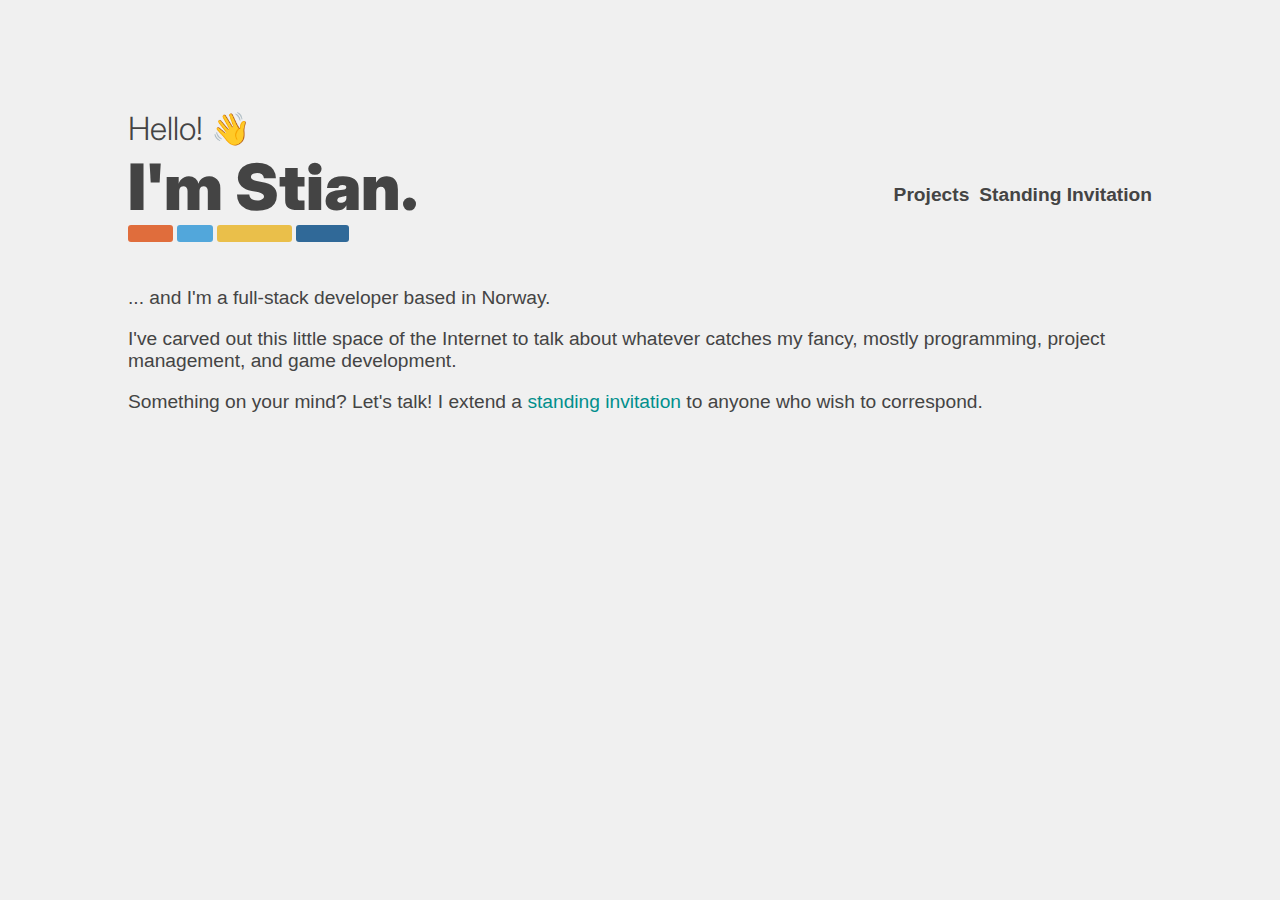
<file: index.html>
<!DOCTYPE html>
<html lang="en">
<head>
    <meta charset="UTF-8">
    <meta http-equiv="X-UA-Compatible" content="IE=edge">
    <meta name="viewport" content="width=device-width, initial-scale=1.0">
    <link rel="stylesheet" href="styles.css">
    <title>Stian Ovesen | Developer</title>
</head>
<body>
    <div class="wrap">
        <div class="flex-container" >
            <div class="header">
                <a href="/index.html" class="to-home" id="heading">
                    <h1 id="intro">Hello! 👋 </h1>
                    <h1 id="title">I'm Stian.</h1>
                </a>
            </div>
            <div class="right-menu">

                <ul class="navbar" id="navbar">
                    <!-- <li id="nav-list"><a href="./pages/about-me.html">About</a></li> -->
                    <li id="nav-list"><a href="./pages/projects.html">Projects</a></li>
                    <li id="nav-list"><a href="./pages/standing-invitation.html">Standing Invitation</a></li>
                </ul>
            </div>
        </div>
        <div class="container">
            <div class="skills-bar">
                <button class="skill" id="html">HTML</button>
                <button class="skill" id="css">CSS</button>
                <button class="skill" id="javascript">JavaScript</button>
                <button class="skill" id="python">Python</button>
            </div>
        </div>
        <div class="spacer"></div>
        <div>
            <p class="main-text">
                ... and I'm a full-stack developer based in Norway.
            </p>
            <p class="main-text">
                I've carved out this little space of the Internet to talk about whatever catches my fancy, mostly programming, project management, and game development.
            </p>
            <p class="main-text">
                <strong>Something on your mind? Let's talk!</strong> I extend a <a href="./pages/standing-invitation.html">standing invitation</a> to anyone who wish to correspond.
            </p>
        </div>



</body>
<script src="scripts.js">

</script>
</html>
</file>
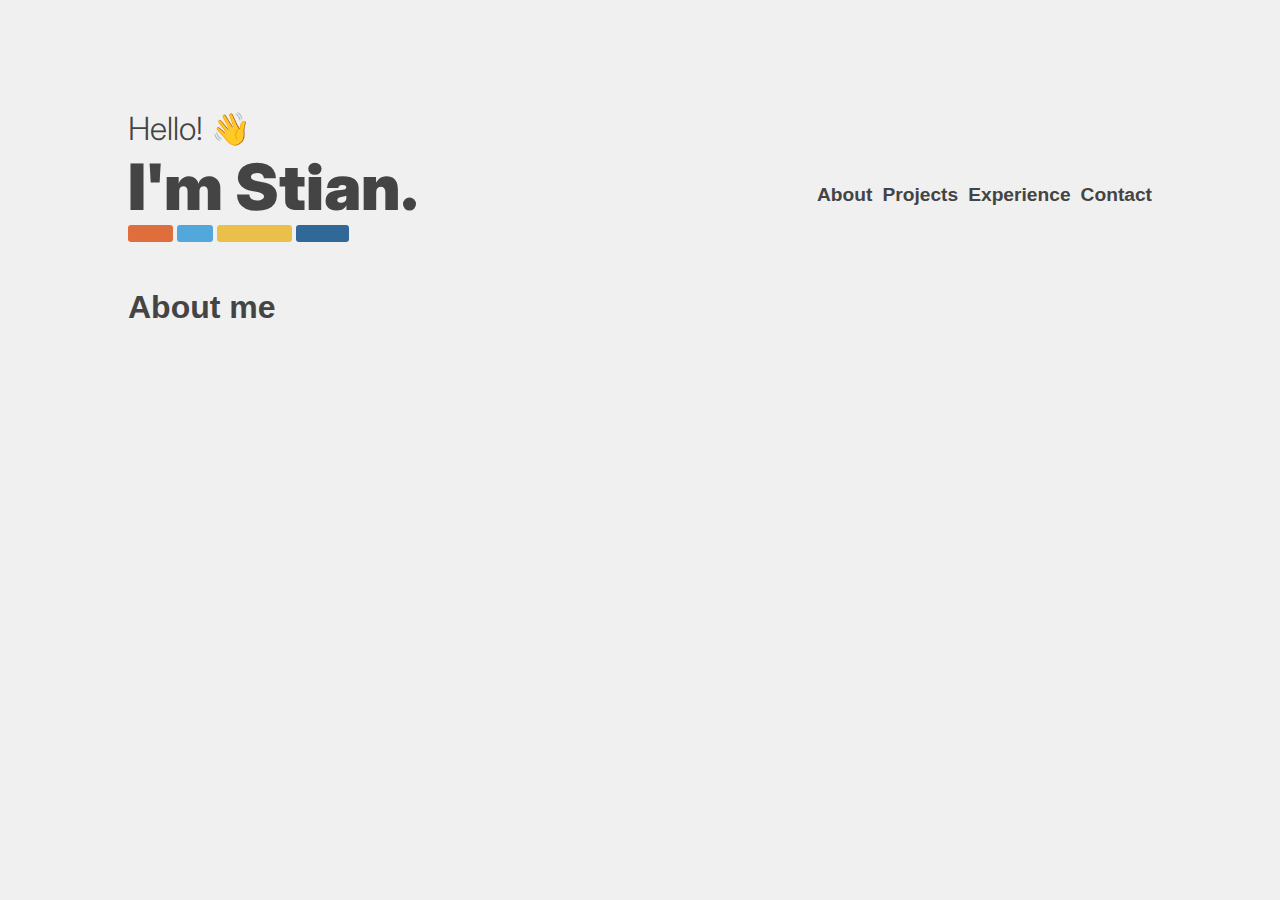
<file: about/index.html>
<!DOCTYPE html>
<html lang="en">
<head>
    <meta charset="UTF-8">
    <meta http-equiv="X-UA-Compatible" content="IE=edge">
    <meta name="viewport" content="width=device-width, initial-scale=1.0">
    <link rel="stylesheet" href="/styles.css">
    <title>Stian Ovesen | Developer</title>
</head>
<body>
    <div class="wrap">
        <div class="flex-container">
            <div class="header">
                <a href="/index/" class="to-home">
                    <h1 id="intro">Hello! 👋 </h1>
                    <h1 id="title">I'm Stian.</h1>
                </a>
            </div>
            <div class="right-menu">
                <!---
                    <button id="btn-darkmode" onclick="darkMode()">Darkmode</button>
                -->
                <ul class="navbar">
                    <li id="nav-list"><a href="/about/">About</a></li>
                    <li id="nav-list"><a href="/projects/">Projects</a></li>
                    <li id="nav-list"><a href="">Experience</a></li>
                    <li id="nav-list"><a href="">Contact</a></li>
                </ul>
            </div>
        </div>
        <div class="container">
            <div class="skills-bar">
                <button class="skill" id="html">HTML</button>
                <button class="skill" id="css">CSS</button>
                <button class="skill" id="javascript">JavaScript</button>
                <button class="skill" id="python">Python</button>
            </div>
        </div>
        <div class="spacer"></div>
        <div class="body-container">
            <h1 id="sub-title">About me</h1>
            <p>
                
        </div>
    </div>

</body>
<script src="/scripts.js">

</script>
</html>
</file>
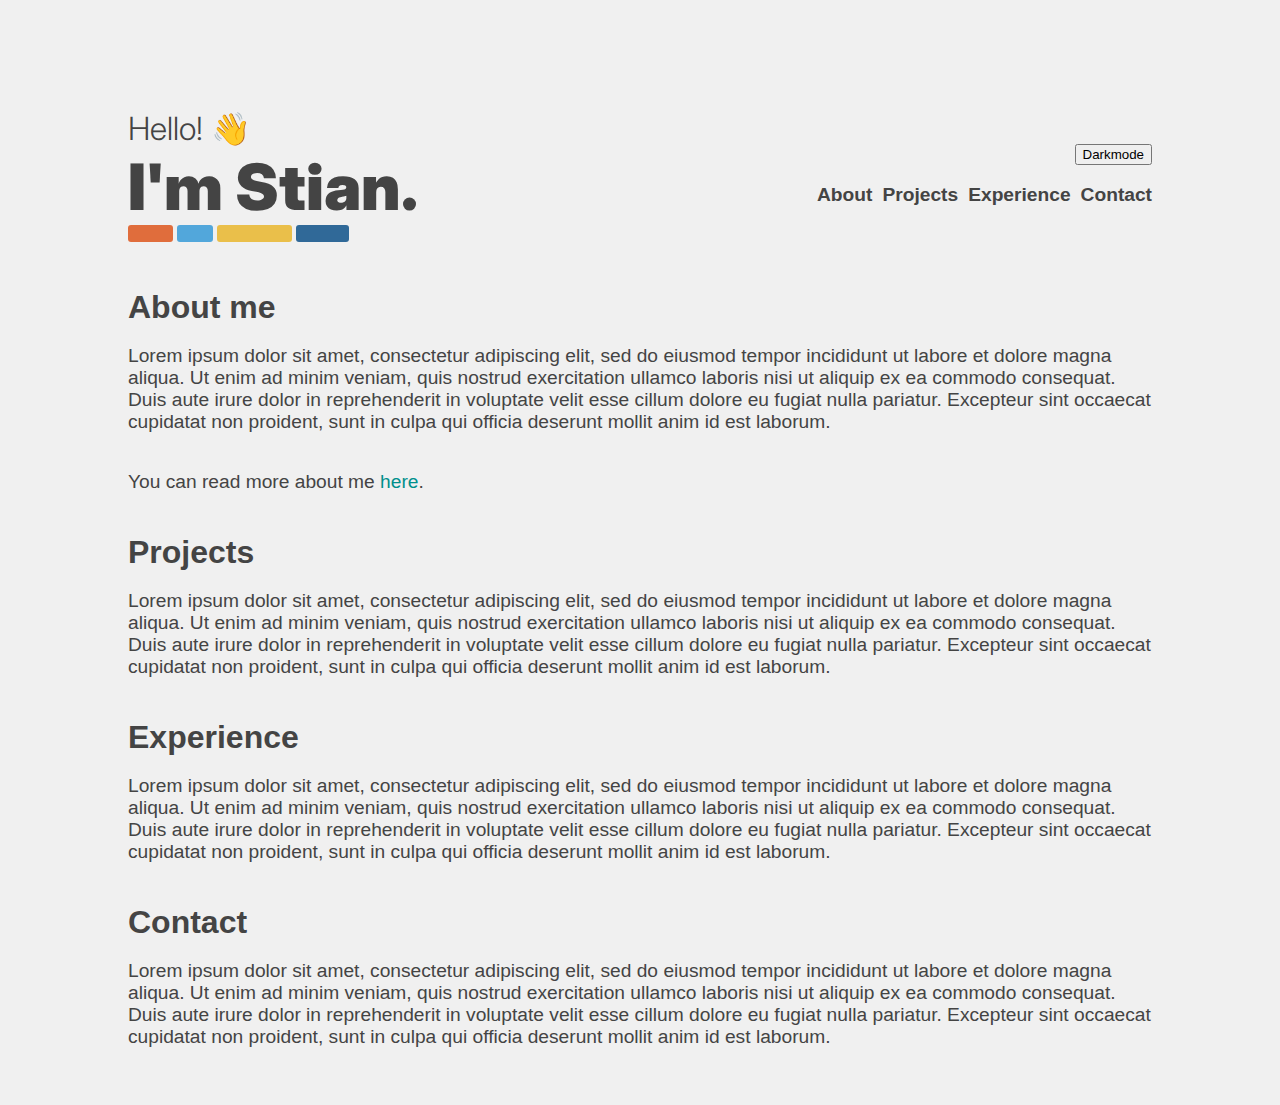
<file: index/index.html>
<!DOCTYPE html>
<html lang="en">
<head>
    <meta charset="UTF-8">
    <meta http-equiv="X-UA-Compatible" content="IE=edge">
    <meta name="viewport" content="width=device-width, initial-scale=1.0">
    <link rel="stylesheet" href="/styles.css">
    <title>Stian Ovesen | Developer</title>
</head>
<body>
    <div class="wrap">
        <div class="flex-container" >
            <div class="header">
                <a href="/index/" class="to-home" id="heading">
                    <h1 id="intro">Hello! 👋 </h1>
                    <h1 id="title">I'm Stian.</h1>
                </a>
            </div>
            <div class="right-menu">

                    <button id="btn-darkmode" onclick="darkMode()">Darkmode</button>
               

                <ul class="navbar" id="navbar">
                    <li id="nav-list"><a href="/about/">About</a></li>
                    <li id="nav-list"><a href="/projects/">Projects</a></li>
                    <li id="nav-list"><a href="">Experience</a></li>
                    <li id="nav-list"><a href="">Contact</a></li>
                </ul>
            </div>
        </div>
        <div class="container">
            <div class="skills-bar">
                <button class="skill" id="html">HTML</button>
                <button class="skill" id="css">CSS</button>
                <button class="skill" id="javascript">JavaScript</button>
                <button class="skill" id="python">Python</button>
            </div>
        </div>
        <div class="spacer"></div>
        <div class="body-container">
            <h1 id="sub-title"> About me</h1>
            <p>
                Lorem ipsum dolor sit amet, consectetur adipiscing elit, 
                sed do eiusmod tempor incididunt ut labore et dolore magna aliqua. 
                Ut enim ad minim veniam, quis nostrud exercitation ullamco laboris 
                nisi ut aliquip ex ea commodo consequat. Duis aute irure dolor in reprehenderit in 
                voluptate velit esse cillum dolore eu fugiat nulla pariatur. 
                Excepteur sint occaecat cupidatat non proident, sunt in culpa 
                qui officia deserunt mollit anim id est laborum.

                
            </p>
            <p>
                You can read more about me <a href="/about/">here</a>.
            </p>
            <h1 id="sub-title">Projects</h1>
            <p>
                Lorem ipsum dolor sit amet, consectetur adipiscing elit, 
                sed do eiusmod tempor incididunt ut labore et dolore magna aliqua. 
                Ut enim ad minim veniam, quis nostrud exercitation ullamco laboris 
                nisi ut aliquip ex ea commodo consequat. Duis aute irure dolor in reprehenderit in 
                voluptate velit esse cillum dolore eu fugiat nulla pariatur. 
                Excepteur sint occaecat cupidatat non proident, sunt in culpa 
                qui officia deserunt mollit anim id est laborum.
            </p>
            <h1 id="sub-title">Experience</h1>
            <p>
                Lorem ipsum dolor sit amet, consectetur adipiscing elit, 
                sed do eiusmod tempor incididunt ut labore et dolore magna aliqua. 
                Ut enim ad minim veniam, quis nostrud exercitation ullamco laboris 
                nisi ut aliquip ex ea commodo consequat. Duis aute irure dolor in reprehenderit in 
                voluptate velit esse cillum dolore eu fugiat nulla pariatur. 
                Excepteur sint occaecat cupidatat non proident, sunt in culpa 
                qui officia deserunt mollit anim id est laborum.
            </p>
            <h1 id="sub-title">Contact</h1>
            <p>
                Lorem ipsum dolor sit amet, consectetur adipiscing elit, 
                sed do eiusmod tempor incididunt ut labore et dolore magna aliqua. 
                Ut enim ad minim veniam, quis nostrud exercitation ullamco laboris 
                nisi ut aliquip ex ea commodo consequat. Duis aute irure dolor in reprehenderit in 
                voluptate velit esse cillum dolore eu fugiat nulla pariatur. 
                Excepteur sint occaecat cupidatat non proident, sunt in culpa 
                qui officia deserunt mollit anim id est laborum.
            </p>
        </div>
    </div>

</body>
<script src="/scripts.js">

</script>
</html>
</file>
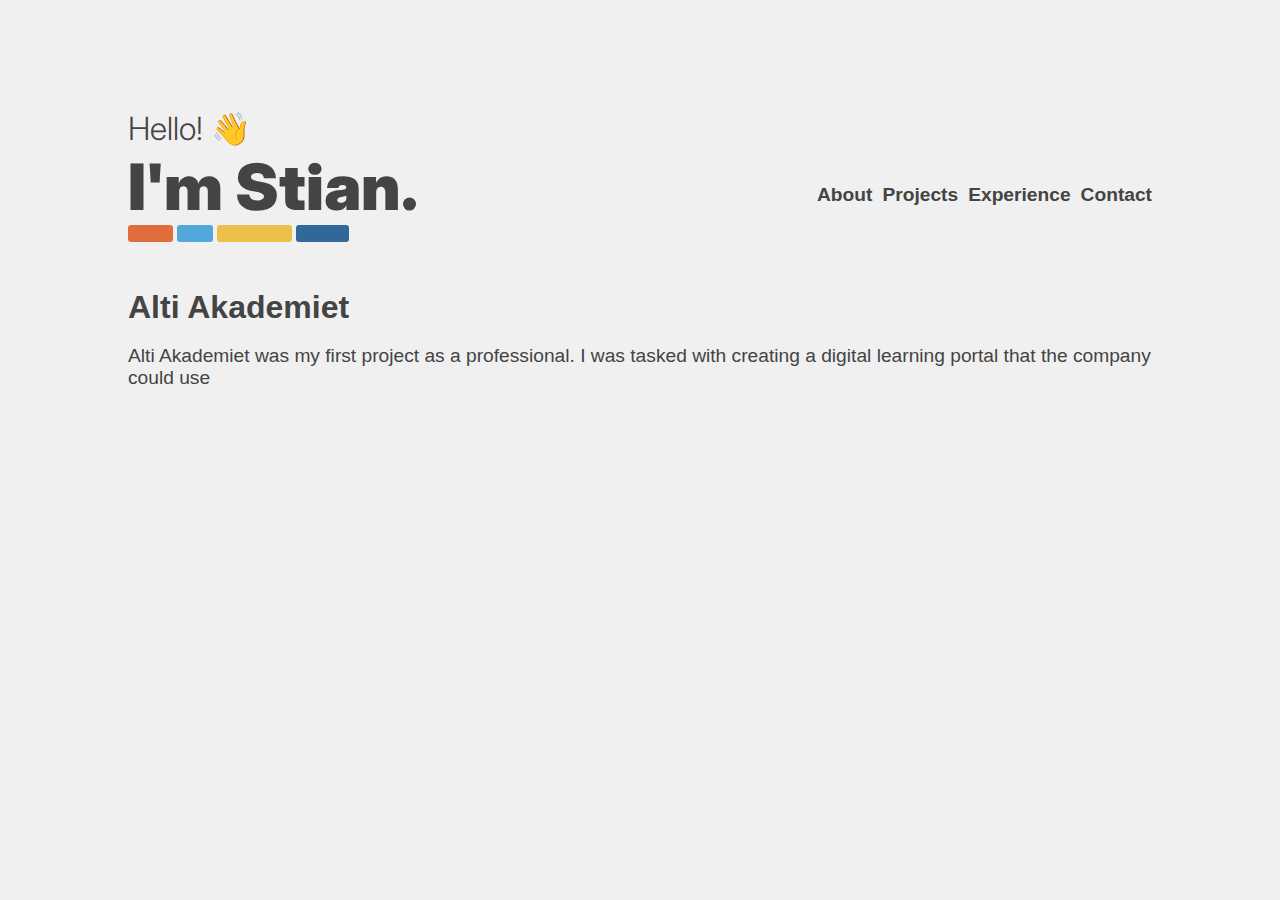
<file: projects/index.html>
<!DOCTYPE html>
<html lang="en">
<head>
    <meta charset="UTF-8">
    <meta http-equiv="X-UA-Compatible" content="IE=edge">
    <meta name="viewport" content="width=device-width, initial-scale=1.0">
    <link rel="stylesheet" href="/styles.css">
    <title>Stian Ovesen | Developer</title>
</head>
<body>
    <div class="wrap">
        <div class="flex-container">
            <div class="header">
                <a href="/index/" class="to-home">
                    <h1 id="intro">Hello! 👋 </h1>
                    <h1 id="title">I'm Stian.</h1>
                </a>
            </div>
            <div class="right-menu">
                <!---
                    <button id="btn-darkmode" onclick="darkMode()">Darkmode</button>
                -->
                <ul class="navbar">
                    <li id="nav-list"><a href="/about/">About</a></li>
                    <li id="nav-list"><a href="/projects/">Projects</a></li>
                    <li id="nav-list"><a href="">Experience</a></li>
                    <li id="nav-list"><a href="">Contact</a></li>
                </ul>
            </div>
        </div>
        <div class="container">
            <div class="skills-bar">
                <button class="skill" id="html">HTML</button>
                <button class="skill" id="css">CSS</button>
                <button class="skill" id="javascript">JavaScript</button>
                <button class="skill" id="python">Python</button>
            </div>
        </div>
        <div class="spacer"></div>
        <div class="body-container">
            <h1 id="sub-title">Alti Akademiet</h1>
            <p>
                <strong>Alti Akademiet</strong> was my first project as a professional. I was tasked with creating a
                digital learning portal that the company could use 
            </p>
        </div>
    </div>

</body>
<script src="/scripts.js">

</script>
</html>
</file>
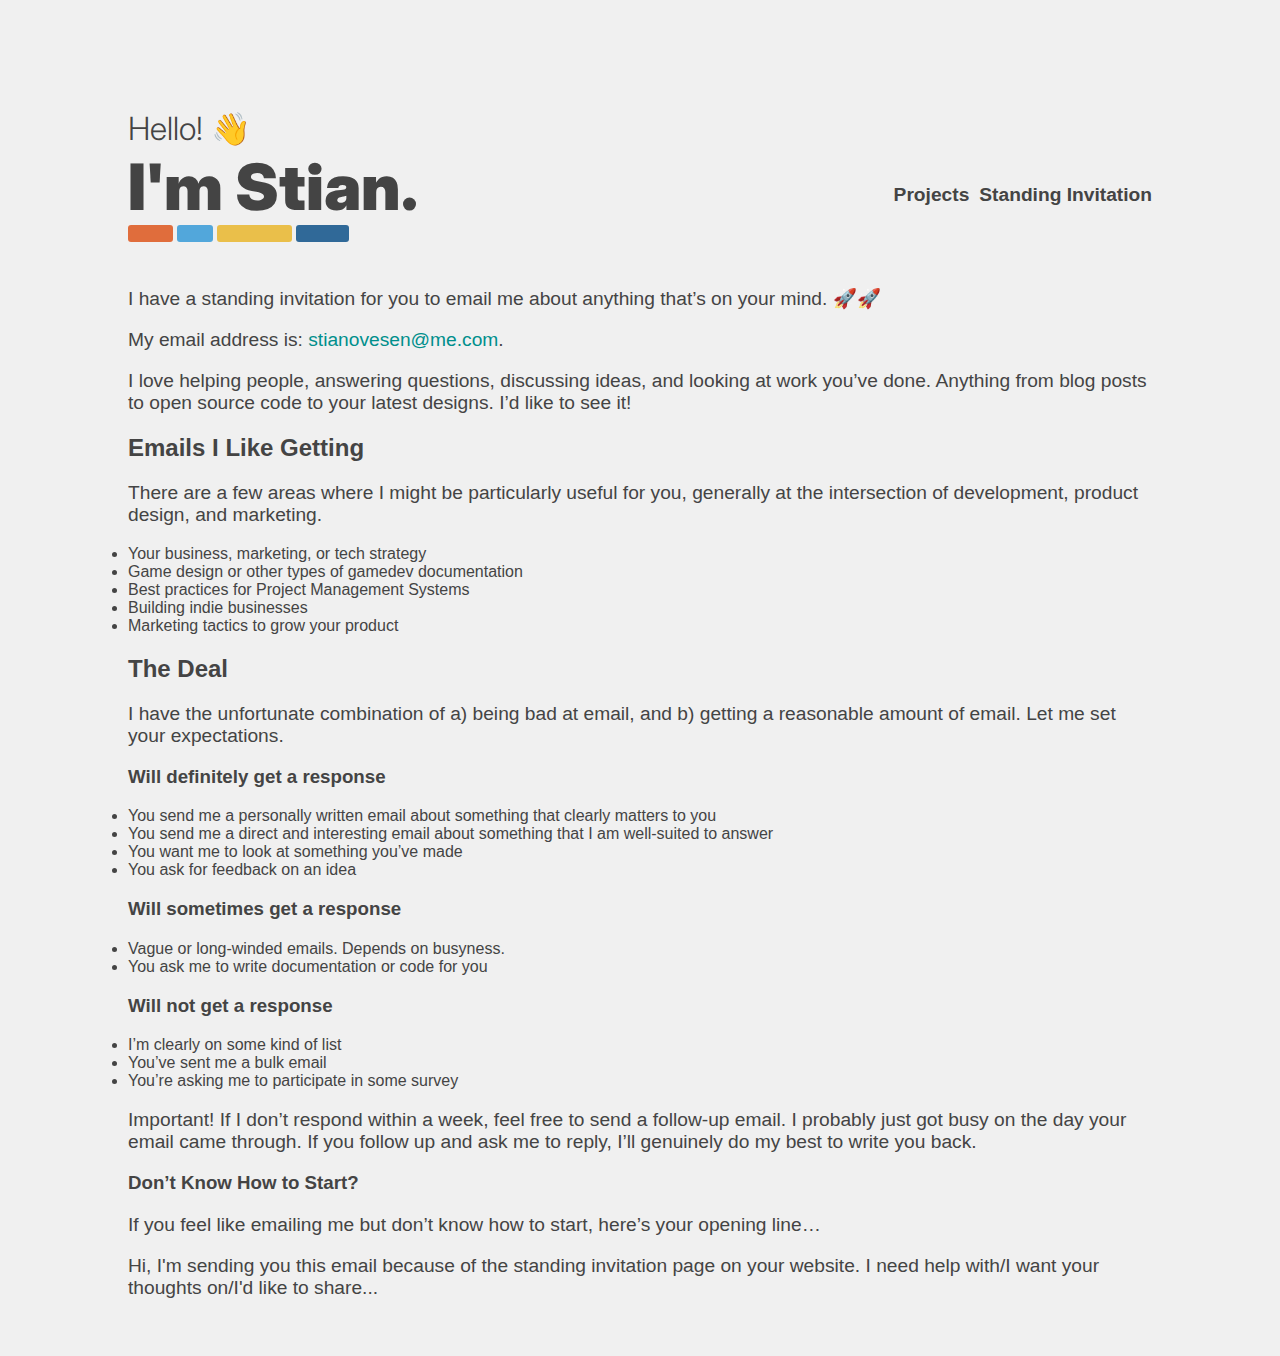
<file: pages/standing-invitation.html>
<!DOCTYPE html>
<html lang="en">
<head>
    <meta charset="UTF-8">
    <meta http-equiv="X-UA-Compatible" content="IE=edge">
    <meta name="viewport" content="width=device-width, initial-scale=1.0">
    <link rel="stylesheet" href="../styles.css">
    <title>Document</title>
</head>
<body>
    <div class="wrap">
        <div class="flex-container" >
            <div class="header">
                <a href="/index.html" class="to-home" id="heading">
                    <h1 id="intro">Hello! 👋 </h1>
                    <h1 id="title">I'm Stian.</h1>
                </a>
            </div>
            <div class="right-menu">

                <ul class="navbar" id="navbar">
                    <!-- <li id="nav-list"><a href="./about-me.html">About</a></li> -->
                    <li id="nav-list"><a href="./projects.html">Projects</a></li>
                    <li id="nav-list"><a href="./standing-invitation.html">Standing Invitation</a></li>
                </ul>
            </div>
        </div>
        <div class="container">
            <div class="skills-bar">
                <button class="skill" id="html">HTML</button>
                <button class="skill" id="css">CSS</button>
                <button class="skill" id="javascript">JavaScript</button>
                <button class="skill" id="python">Python</button>
            </div>
        </div>
        <div class="spacer"></div>
        <p class="main-text">I have a standing invitation for you to email me about anything that’s on your mind. 🚀🚀</p>
        <p class="main-text">My email address is: <a href = "mailto: stianovesen@me.com">stianovesen@me.com</a>.</p>
        <p class="main-text">I love helping people, answering questions, discussing ideas, and looking at work you’ve done. Anything from blog posts to open source code to your latest designs. I’d like to see it!</p>
        <h2>Emails I Like Getting</h3>
        <p class="main-text">There are a few areas where I might be particularly useful for you, generally at the intersection of development, product design, and marketing.</p>
        <p class="main-text">
            <li>Your business, marketing, or tech strategy</li>
            <li>Game design or other types of gamedev documentation</li>
            <li>Best practices for Project Management Systems</li>
            <li>Building indie businesses</li>
            <li>Marketing tactics to grow your product</li>
        </p>
        <h2>The Deal</h2>
        <p class="main-text">I have the unfortunate combination of a) being bad at email, and b) getting a reasonable amount of email. Let me set your expectations.</p>
        <h3>Will definitely get a response</h3>
        <p class="main-text">
            <li>You send me a personally written email about something that clearly matters to you</li>
            <li>You send me a direct and interesting email about something that I am well-suited to answer</li>
            <li>You want me to look at something you’ve made</li>
            <li>You ask for feedback on an idea</li>
        </p>
        <h3>Will sometimes get a response</h3>
        <p class="main-text">
            <li>Vague or long-winded emails. Depends on busyness.</li>
            <li>You ask me to write documentation or code for you</li>
        </p>
        <h3>Will not get a response</h3>
        <p class="main-text">
            <li>I’m clearly on some kind of list</li>
            <li>You’ve sent me a bulk email</li>
            <li>You’re asking me to participate in some survey</li>
        </p>
        <p class="main-text">Important! If I don’t respond within a week, feel free to send a follow-up email. I probably just got busy on the day your email came through. If you follow up and ask me to reply, I’ll genuinely do my best to write you back.</p>
        
        <h3>Don’t Know How to Start?</h3>
        <p class="main-text">If you feel like emailing me but don’t know how to start, here’s your opening line…</p>
        <p class="main-text">Hi, I'm sending you this email because of the standing invitation page on your website. I need help with/I want your thoughts on/I'd like to share...</p>
        <p class="main-text"></p>

        
</body>
</html>
</file>
<file: styles.css>
@import url('https://fonts.googleapis.com/css2?family=Archivo:ital,wght@0,100;0,200;0,300;0,400;0,500;0,600;0,700;0,800;0,900;1,100;1,200;1,300;1,400;1,500;1,600;1,700;1,800&family=Inter:wght@100;300;400;700;900&display=swap');
@import url('https://fonts.googleapis.com/css2?family=Archivo:ital,wght@0,100;0,200;0,300;0,400;0,500;0,600;0,700;0,800;0,900;1,100;1,200;1,300;1,400;1,500;1,600;1,700;1,800&family=Inter:wght@100;300;400;700;900&family=Libre+Franklin:wght@100;300;400;700;900&display=swap');

:root {
    --background-color: #f0f0f0;
    --font-main: Verdana, sans-serif;
    --font-secondary: Verdana, sans-serif;
    --font-scale: 1em;
    --heading-color: #222;
    --text-color: #444;
    --link-color: #008F8C;
    --visited-color:  #8b6fcb;
    --width: 720px;
}

@media (prefers-color-scheme: dark) {
    :root {
        --background-color: #303030;
        --heading-color: #eee;
        --text-color: #ddd;
        --link-color: #0FC2C0;
        --visited-color:  #8b6fcb;
    }
}

body {
    font-family: var(--font-main);
    background-color: var(--background-color);
    color: var(--text-color);
}

.to-home {
    text-decoration: none;
    color: var(--text-color);
    font-family: Inter, sans-serif;
}

.to-home:hover {
    text-decoration: none;
}

h1,
h2,
h3,
h4 {
    
}

.spacer {
    height: 2%;
}

p {
    font: arial;
    font-weight: 300;
    font-size: 120%;
}

a {
    color: var(--link-color);
    text-decoration: none;
}

a:hover {
    text-decoration: underline;
}

.wrap {
    width: 100%;
    max-width: 1024px;
    margin-right: auto;
    margin-left: auto;
    padding: 80px 30px 30px;
}

.right-menu {
    display: flex;
    flex-direction: column;
    align-items: center;
    justify-content: center;
}

#btn-darkmode {
    margin-left: auto; 
    margin-right: 0;
}

.navbar {
    display: flex;
    gap: 10px;
    justify-content: space-between;
    list-style-type: none;
    font-size: larger;
    font-weight: 600;
}

.navbar a {
    text-decoration: none;
    color: var(--text-color);
}

.navbar a:hover {
    color: dimgray
}

.header {
    display: flex;
    flex-direction: column;
}

.body-container {
    display: flex;
    flex-direction: column;
}

#intro {
    font-weight: 300;
    margin-bottom: 0;
}

#title {
    font-weight: 900;
    font-size: 400%;
    margin-top: 0;
    margin-bottom: 0;
}

#sub-title {
    font-size: 200%;
    margin-bottom: 0;
}

.skills-bar {
    display: flex;
    gap: .4%;
}

.skill {
    width:fit-content;
    text-align: center;
    font-weight: bold;
    border-radius: 3px;
    padding-left: 4px;
    padding-right: 4px;
    border: none;
    color: var(--text-color);
    color: transparent
}

#css {
    background-color: #52a7db;
}

#html {
    background-color: #e06d3c;
}

#javascript {
    background-color: #eabf4a;
}

#python {
    background-color: #306998;
}

.flex-container {
    display: flex;
    justify-content: space-between;
    align-items: flex-end;
}

.spacer {
    height: 25px;
}

hr {
    border: 0;
    clear:both;
    display:block;
    width: 100%;               
    background-color: var(--text-color);
    height: 1px;
  }
</file>
